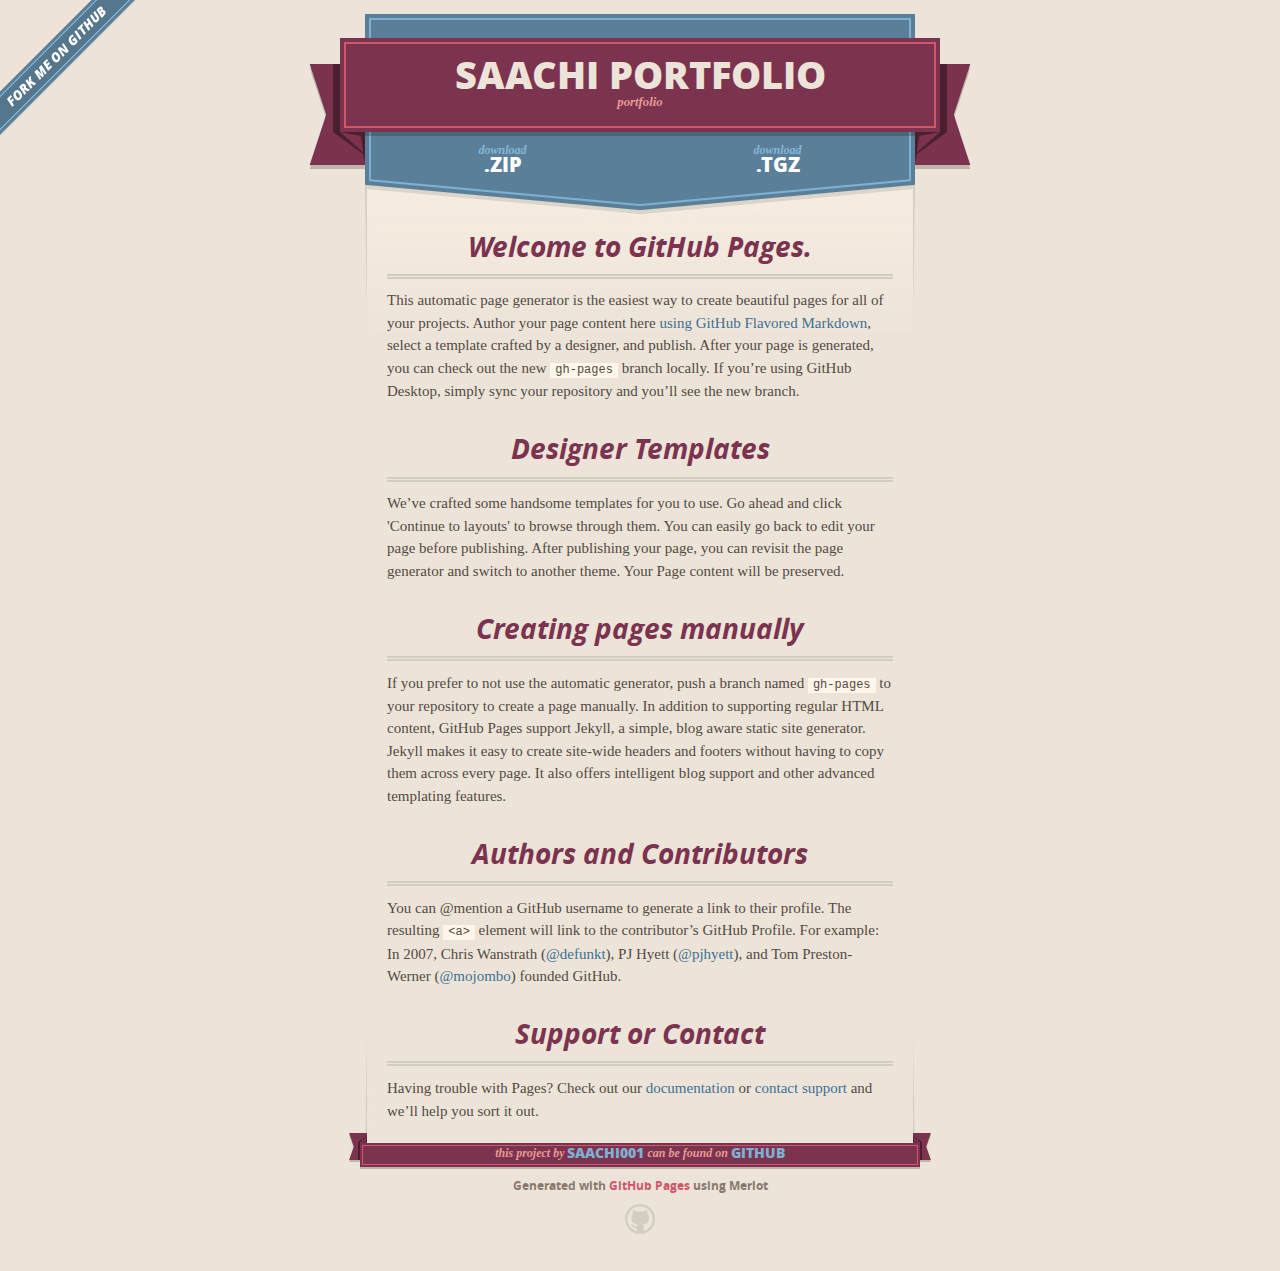
<file: index.html>
<!DOCTYPE html>
<html>
  <head>
    <meta charset='utf-8'>
    <meta http-equiv="X-UA-Compatible" content="chrome=1">
    <meta name="viewport" content="width=640">

    <link rel="stylesheet" href="stylesheets/core.css" media="screen">
    <link rel="stylesheet" href="stylesheets/mobile.css" media="handheld, only screen and (max-device-width:640px)">
    <link rel="stylesheet" href="stylesheets/github-light.css">

    <script type="text/javascript" src="javascripts/modernizr.js"></script>
    <script type="text/javascript" src="https://ajax.googleapis.com/ajax/libs/jquery/1.7.1/jquery.min.js"></script>
    <script type="text/javascript" src="javascripts/headsmart.min.js"></script>
    <script type="text/javascript">
      $(document).ready(function () {
        $('#main_content').headsmart()
      })
    </script>
    <title>Saachi portfolio by Saachi001</title>
  </head>

  <body>
    <a id="forkme_banner" href="https://github.com/Saachi001/saachi_portfolio">View on GitHub</a>
    <div class="shell">

      <header>
        <span class="ribbon-outer">
          <span class="ribbon-inner">
            <h1>Saachi portfolio</h1>
            <h2>portfolio</h2>
          </span>
          <span class="left-tail"></span>
          <span class="right-tail"></span>
        </span>
      </header>

      <section id="downloads">
        <span class="inner">
          <a href="https://github.com/Saachi001/saachi_portfolio/zipball/master" class="zip"><em>download</em> .ZIP</a><a href="https://github.com/Saachi001/saachi_portfolio/tarball/master" class="tgz"><em>download</em> .TGZ</a>
        </span>
      </section>


      <span class="banner-fix"></span>


      <section id="main_content">
        <h3>
<a id="welcome-to-github-pages" class="anchor" href="#welcome-to-github-pages" aria-hidden="true"><span aria-hidden="true" class="octicon octicon-link"></span></a>Welcome to GitHub Pages.</h3>
<p>This automatic page generator is the easiest way to create beautiful pages for all of your projects. Author your page content here <a href="https://guides.github.com/features/mastering-markdown/">using GitHub Flavored Markdown</a>, select a template crafted by a designer, and publish. After your page is generated, you can check out the new <code>gh-pages</code> branch locally. If you’re using GitHub Desktop, simply sync your repository and you’ll see the new branch.</p>
<h3>
<a id="designer-templates" class="anchor" href="#designer-templates" aria-hidden="true"><span aria-hidden="true" class="octicon octicon-link"></span></a>Designer Templates</h3>
<p>We’ve crafted some handsome templates for you to use. Go ahead and click 'Continue to layouts' to browse through them. You can easily go back to edit your page before publishing. After publishing your page, you can revisit the page generator and switch to another theme. Your Page content will be preserved.</p>
<h3>
<a id="creating-pages-manually" class="anchor" href="#creating-pages-manually" aria-hidden="true"><span aria-hidden="true" class="octicon octicon-link"></span></a>Creating pages manually</h3>
<p>If you prefer to not use the automatic generator, push a branch named <code>gh-pages</code> to your repository to create a page manually. In addition to supporting regular HTML content, GitHub Pages support Jekyll, a simple, blog aware static site generator. Jekyll makes it easy to create site-wide headers and footers without having to copy them across every page. It also offers intelligent blog support and other advanced templating features.</p>
<h3>
<a id="authors-and-contributors" class="anchor" href="#authors-and-contributors" aria-hidden="true"><span aria-hidden="true" class="octicon octicon-link"></span></a>Authors and Contributors</h3>
<p>You can @mention a GitHub username to generate a link to their profile. The resulting <code>&lt;a&gt;</code> element will link to the contributor’s GitHub Profile. For example: In 2007, Chris Wanstrath (<a class="user-mention" data-hovercard-type="user" data-hovercard-url="/users/defunkt/hovercard" data-octo-click="hovercard-link-click" data-octo-dimensions="link_type:self" href="https://github.com/defunkt">@defunkt</a>), PJ Hyett (<a class="user-mention" data-hovercard-type="user" data-hovercard-url="/users/pjhyett/hovercard" data-octo-click="hovercard-link-click" data-octo-dimensions="link_type:self" href="https://github.com/pjhyett">@pjhyett</a>), and Tom Preston-Werner (<a class="user-mention" data-hovercard-type="user" data-hovercard-url="/users/mojombo/hovercard" data-octo-click="hovercard-link-click" data-octo-dimensions="link_type:self" href="https://github.com/mojombo">@mojombo</a>) founded GitHub.</p>
<h3>
<a id="support-or-contact" class="anchor" href="#support-or-contact" aria-hidden="true"><span aria-hidden="true" class="octicon octicon-link"></span></a>Support or Contact</h3>
<p>Having trouble with Pages? Check out our <a href="https://help.github.com/pages">documentation</a> or <a href="https://github.com/contact">contact support</a> and we’ll help you sort it out.</p>
      </section>

      <footer>
        <span class="ribbon-outer">
          <span class="ribbon-inner">
            <p>this project by <a href="https://github.com/Saachi001">Saachi001</a> can be found on <a href="https://github.com/Saachi001/saachi_portfolio">GitHub</a></p>
          </span>
          <span class="left-tail"></span>
          <span class="right-tail"></span>
        </span>
        <p>Generated with <a href="https://pages.github.com">GitHub Pages</a> using Merlot</p>
        <span class="octocat"></span>
      </footer>

    </div>

    
  </body>
</html>
</file>
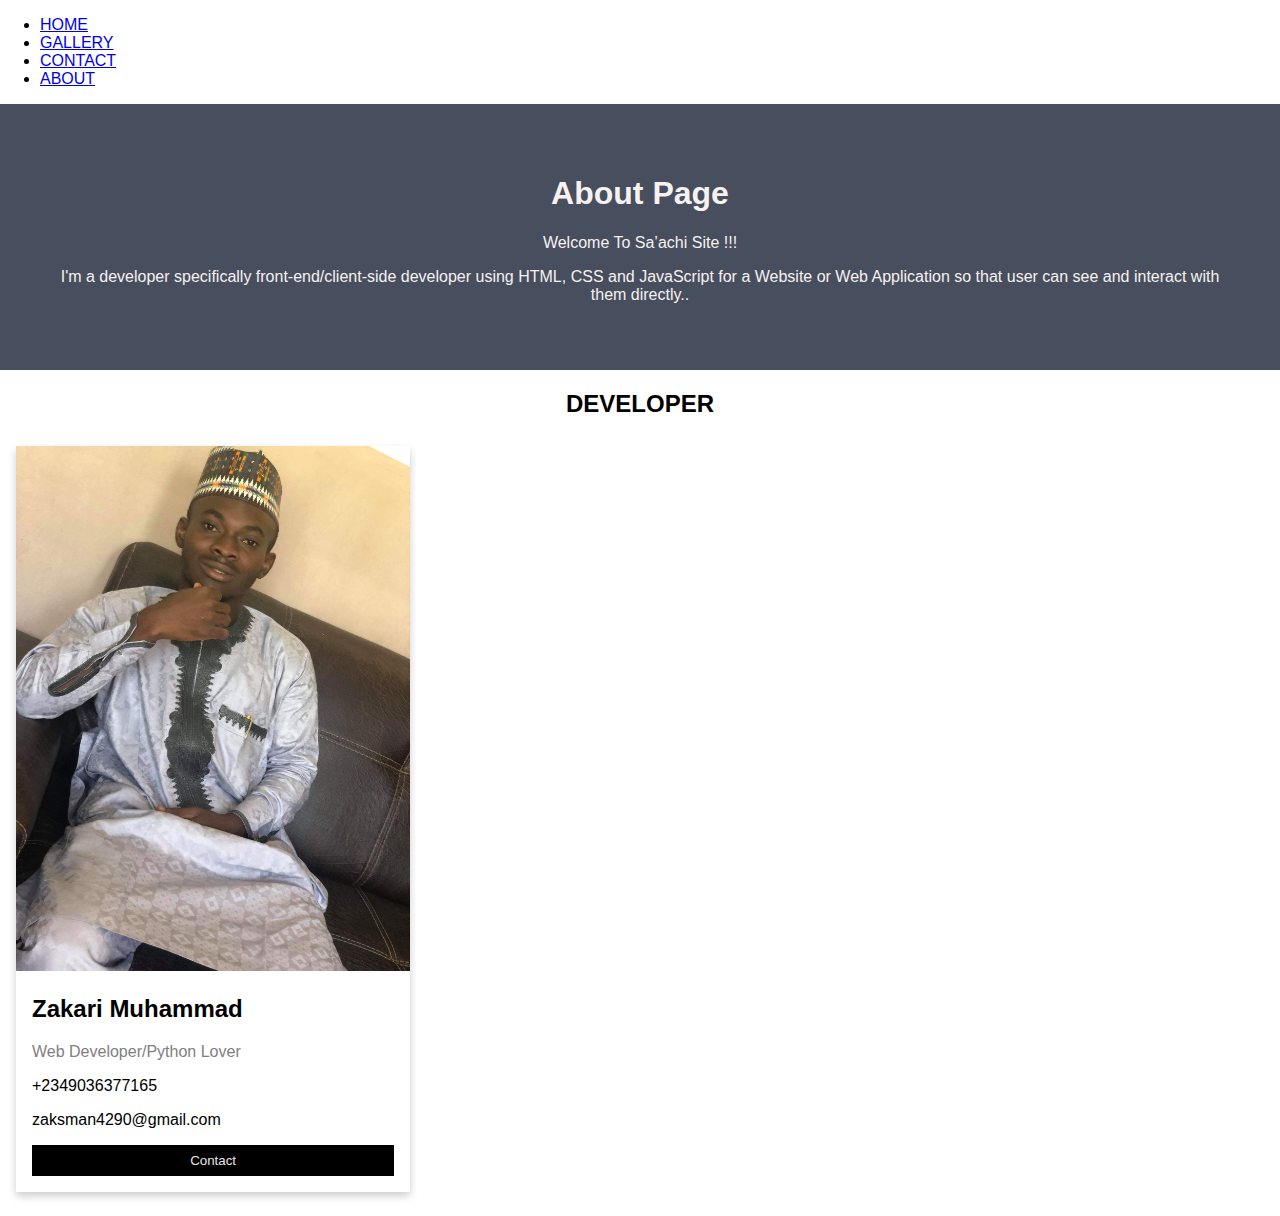
<file: PERSONAL PORTFOLIO/about.html>
<!DOCTYPE html>
<html>
<head>
<meta name="viewport" content="width=device-width, initial-scale=1">
<style>
body {
  font-family: Arial, Helvetica, sans-serif;
  margin: 0;
}

html {
  box-sizing: border-box;
}

*, *:before, *:after {
  box-sizing: inherit;
}

/* utility classes*/
.container{
    max-width: 1200px;
    margin: auto;
}

.column {
  float: left;
  width: 33.3%;
  margin-bottom: 16px;
  padding: 0 8px;
}

.card {
  box-shadow: 0 4px 8px 0 rgba(0, 0, 0, 0.2);
  margin: 8px;
}

.about-section {
  padding: 50px;
  text-align: center;
  background-color: #474e5d;
  color: rgb(247, 241, 241);
}

.container {
  padding: 0 16px;
}

.container::after, .row::after {
  content: "";
  clear: both;
  display: table;
}

.title {
  color: grey;
}

.button {
  border: none;
  outline: 0;
  display: inline-block;
  padding: 8px;
  color: rgb(235, 229, 229);
  background-color: #000;
  text-align: center;
  cursor: pointer;
  width: 100%;
}

.button:hover {
  background-color: #555;
}

@media screen and (max-width: 650px) {
  .column {
    width: 100%;
    display: block;
  }
}
</style>
</head>
<body>
  <div id="navbar"><ul>
    <li><a href="html.html">HOME</a></li>
    <li><a href="services.html" >GALLERY</a></li>
    <li><a href="formpage.html" >CONTACT</a></li>
    <li><a href="about.html" >ABOUT</a></li>
    
</ul></div>
  <div class="about-section" style="text-align: center;">
  <h1>About Page</h1>
  <p>Welcome To Sa’achi Site !!! </p>
  <p>I'm a developer specifically front-end/client-side developer using HTML, CSS and JavaScript for a Website or
       Web Application so that user can see and interact with them directly..</p>
    </div>

<h2 style="text-align:center">DEVELOPER</h2>
<div class="row">
  <div class="column">
    <div class="card">
      <img src="image/md5.jpeg" alt="Jane" style="width:100%">
      <div class="container">
        <h2>Zakari Muhammad</h2>
        <p class="title">Web Developer/Python Lover</p>
        <p>+2349036377165</p>
        <p>zaksman4290@gmail.com</p>
        <p><button class="button">Contact</button></p>
      </div>
    </div>
  </div>
    
  


</body>
</html>
</file>
<file: stylesheets/core.css>
@import url("screen.css");
@import url("non-screen.css") handheld;
@import url("non-screen.css") only screen and (max-device-width:640px);
</file>
<file: stylesheets/mobile.css>
/* Generated by Font Squirrel (http://www.fontsquirrel.com) on February 9, 2012 */


@font-face {
  font-family: 'Open Sans';
  src: url('../fonts/opensans-regular-webfont.eot');
  src: url('../fonts/opensans-regular-webfont.eot?#iefix') format('embedded-opentype'),
       url('../fonts/opensans-regular-webfont.woff') format('woff'),
       url('../fonts/opensans-regular-webfont.ttf') format('truetype'),
       url('../fonts/opensans-regular-webfont.svg#OpenSansRegular') format('svg');
  font-weight: normal;
  font-style: normal;
}

@font-face {
  font-family: 'Open Sans';
  src: url('../fonts/opensans-italic-webfont.eot');
  src: url('../fonts/opensans-italic-webfont.eot?#iefix') format('embedded-opentype'),
       url('../fonts/opensans-italic-webfont.woff') format('woff'),
       url('../fonts/opensans-italic-webfont.ttf') format('truetype'),
       url('../fonts/opensans-italic-webfont.svg#OpenSansItalic') format('svg');
  font-weight: normal;
  font-style: italic;
}

@font-face {
  font-family: 'Open Sans';
  src: url('../fonts/opensans-bold-webfont.eot');
  src: url('../fonts/opensans-bold-webfont.eot?#iefix') format('embedded-opentype'),
       url('../fonts/opensans-bold-webfont.woff') format('woff'),
       url('../fonts/opensans-bold-webfont.ttf') format('truetype'),
       url('../fonts/opensans-bold-webfont.svg#OpenSansBold') format('svg');
  font-weight: bold;
  font-style: normal;
}

@font-face {
  font-family: 'Open Sans';
  src: url('../fonts/opensans-bolditalic-webfont.eot');
  src: url('../fonts/opensans-bolditalic-webfont.eot?#iefix') format('embedded-opentype'),
       url('../fonts/opensans-bolditalic-webfont.woff') format('woff'),
       url('../fonts/opensans-bolditalic-webfont.ttf') format('truetype'),
       url('../fonts/opensans-bolditalic-webfont.svg#OpenSansBoldItalic') format('svg');
  font-weight: bold;
  font-style: italic;
}

@font-face {
  font-family: 'Open Sans';
  src: url('../fonts/opensans-extrabold-webfont.eot');
  src: url('../fonts/opensans-extrabold-webfont.eot?#iefix') format('embedded-opentype'),
       url('../fonts/opensans-extrabold-webfont.woff') format('woff'),
       url('../fonts/opensans-extrabold-webfont.ttf') format('truetype'),
       url('../fonts/opensans-extrabold-webfont.svg#OpenSansExtrabold') format('svg');
  font-weight: bolder;
  font-style: normal;
}


/* http://meyerweb.com/eric/tools/css/reset/ 
   v2.0 | 20110126
   License: none (public domain)
*/

html, body, div, span, applet, object, iframe,
h1, h2, h3, h4, h5, h6, p, blockquote, pre,
a, abbr, acronym, address, big, cite, code,
del, dfn, em, img, ins, kbd, q, s, samp,
small, strike, strong, sub, sup, tt, var,
b, u, i, center,
dl, dt, dd, ol, ul, li,
fieldset, form, label, legend,
table, caption, tbody, tfoot, thead, tr, th, td,
article, aside, canvas, details, embed, 
figure, figcaption, footer, header, hgroup, 
menu, nav, output, ruby, section, summary,
time, mark, audio, video {
  margin: 0;
  padding: 0;
  border: 0;
  font-size: 100%;
  font: inherit;
  vertical-align: baseline;
}
/* HTML5 display-role reset for older browsers */
article, aside, details, figcaption, figure, 
footer, header, hgroup, menu, nav, section {
  display: block;
}
body {
  line-height: 1;
}
ol, ul {
  list-style: none;
}
blockquote, q {
  quotes: none;
}
blockquote:before, blockquote:after,
q:before, q:after {
  content: '';
  content: none;
}
table {
  border-collapse: collapse;
  border-spacing: 0;
}

header, footer, section {
  display: block;
  position: relative;
}

/* STYLES */

div.shell {
  display: block;
  width: 640px;
  margin: 0 auto;
}

a#forkme_banner {
  display: none;
}

/* header */

header {
  position: relative;
  z-index: 2;
  margin: 0;
  max-width: 640px;
  top: 51px;
}

header span.ribbon-inner {
  position: relative;
  display: block;
  background-color: #cd596b;
  border: 8px solid #7c334f;
  padding: 6px;
  z-index: 1;
}

header span.left-tail, header span.right-tail {
  position: relative;
  display: block;
  width: 19px;
  height: 10px;
  background: transparent url(../images/ribbon-tail-sprite-2x.png) 0 0 no-repeat;
  position: absolute;
  bottom: -10px;
  z-index: 0;
}

header span.left-tail {
  background-position: 0 0;
  left: 0;
}

header span.right-tail {
  background-position: -19px 0;
  right: 0;
}

header h1 {
  background-color: #7c334f;
  font-size: 2em;
  font-weight: bolder;
  font-style: normal;
  text-transform: uppercase;
  color: #ece4d8;
  text-align: center;
  line-height:1;  
  padding: 14px 20px 0;
}

header h2 {
  background-color: #7c334f;
  font: bold italic .85em/1.5 Georgia, Times, “Times New Roman”, serif;
  color: #e69b95;
  padding-bottom: 14px;
  margin-top: -3px;
  text-align: center;
}

section#downloads {
  position: relative;
  display: block;
  height: 171px;
  width: 602px;
  padding-bottom: 150px;
  margin: 51px auto -250px;
  z-index: 1;
  background: transparent url(../images/shield.png) center 0 no-repeat;
}

section#downloads a {
  display: none;
}

span.banner-fix {
  background: transparent url(../images/shield-fallback.png) center top no-repeat;
  display: block;
  height: 31px;
  position: absolute;
  width: 640px;
  top: 20px;

}

section#main_content {
  z-index: 2;
  padding: 20px 40px 0;
  min-height:185px;
}

/* footer */

footer {
  background: none;
  padding-top: 104px;
  margin: -94px auto 40px;
  max-width:640px;
  text-align: center;
}

footer span.ribbon-outer {
  display: block;
  position: relative;
  border-bottom: 2px solid #bdb6ad;
}

footer span.ribbon-inner {
  position: relative;
  display: block;
  background-color: #cd596b;
  border: 8px solid #7c334f;
  padding: 6px;
  z-index: 1;
}

footer p {
  font-family: 'Open Sans', sans-serif;
  font-weight: bold;
  font-size: .6em;
  color: #8b786f;
}

footer a {
  color: #cd596b;
}

footer span.ribbon-inner p {
  background-color: #7c334f;
  margin: 0;
  color: #e69b95;
  font: bold italic 22px/1 Georgia, Times, “Times New Roman”, serif;
  height: auto;
  line-height: 1.1;
  padding: 20px 0px 10px;
}

footer span.ribbon-inner a {
  display: block;
  position: relative;
  bottom: 0;
  color: #7eb0d2;
  font-family: 'Open Sans', sans-serif;
  text-transform: uppercase;
  font-style: normal;
  font-weight: bolder;
  font-size: 38px;
  padding-bottom: 10px;
}

footer span.ribbon-inner a:hover {
  color: #7eb0d2;
}

footer span.left-tail, footer span.right-tail {
  position: relative;
  display: block;
  width: 23px;
  height: 126px;
  background: transparent url(../images/small-ribbon-tail-sprite-2x.png) 0 0 no-repeat;
  position: absolute;
  top: -126px;
  z-index: 0;
}

footer span.left-tail {
  background-position: 0 0;
  left: 0;
}

footer span.right-tail {
  background-position: -23px 0;
  right: 0;
}

footer span.octocat {
  background: transparent url(../images/octocat-2x.png) 0 0 no-repeat;
  display: block;
  width: 60px;
  height: 60px;
  margin: 20px auto 0;}

/* content */

body {
  background: #ece4d8;
  font: normal normal 30px/1.5 Georgia, Palatino,” Palatino Linotype”, Times, “Times New Roman”, serif;
  color: #544943;
  -webkit-font-smoothing: antialiased;
}

a, a:hover {
  color: #417090;
}

a {
  text-decoration: none;
}

a:hover {
  text-decoration: underline;
}

h1,h2,h3,h4,h5,h6 {
  font-family: 'Open Sans', sans-serif;
  font-weight: bold;
}

p {
  margin: .7em 0 0;
}

strong {
  font-weight: bold;
}

em {
  font-style: italic;
}

ol {
  margin: .7em 0;
  list-style-type: decimal;
  padding-left: 1.35em;
}

ul {
  margin: .7em 0;
  padding-left: 1.35em;
}

ul li {
  padding-left: 20px;
  background: transparent url(../images/chevron-2x.png) left 15px no-repeat;
}

blockquote {
  font-family: 'Open Sans', sans-serif;
  margin: 20px 0;
  color: #8b786f;
  padding-left: 1.35em;
  background: transparent url('../images/blockquote-gfx-2x.png') 0 8px no-repeat;
}

img {
  -webkit-box-shadow: 0px 4px 0px #bdb6ad;
  -moz-box-shadow: 0px 4px 0px #bdb6ad;
  box-shadow: 0px 4px 0px #bdb6ad;
  border: 4px solid #fff6e9;
  max-width: 556px;
}

hr {
  border: none;
  outline: none;
  height: 42px;
  background: transparent url('../images/hr-2x.jpg') center center repeat-x;
  margin: 0 0 20px;
}

code {
  background: #fff6e9;
  font: normal normal .9em/1.7 "Lucida Sans Typewriter", "Lucida Console", Monaco, "Bitstream Vera Sans Mono", monospace;
  padding: 0 5px 1px;
}

pre {
  margin: 10px 0 20px;
  padding: .7em;
  background: #fff6e9;
  border-bottom: 4px solid #bdb6ad;
  font: normal normal .9em/1.7 "Lucida Sans Typewriter", "Lucida Console", Monaco, "Bitstream Vera Sans Mono", monospace;
  overflow: auto;
}

table {
  background: #fff6e9;
  display: table;
  width: 100%;
  border-collapse: separate;
  border-bottom: 4px solid #bdb6ad;
  margin: 10px 0;
}

tr {
  display: table-row;
}

th {
  display: table-cell;
  padding: 2px 10px;
  border: solid #ece4d8;
  border-width: 0 4px 4px 0;
  color: #cd596b;
  font-family: 'Open Sans', sans-serif;
  font-weight: bold;
  font-size: .85em;
}

td {
  display: table-cell;
  padding: 0 .7em;
  border: solid #ece4d8;
  border-width: 0 4px 4px 0;
}

td:last-child, th:last-child {
  border-right: none;
}

tr:last-child td {
  border-bottom: none;
}

dl {
  margin: .7em 0 20px;
}

dt {
  font-family: 'Open Sans', sans-serif;
  font-weight: bold;
}

dd {
  padding-left: 1.35em;
}

dd p:first-child {
  margin-top: 0;
}

/* Content based headers */

#main_content > .header-level-1:first-child,
#main_content > .header-level-2:first-child,
#main_content > .header-level-3:first-child,
#main_content > .header-level-4:first-child,
#main_content > .header-level-5:first-child,
#main_content > .header-level-6:first-child {
  margin-top: 0;
}

.header-level-1 {
  font-size: 1.85em;
  border-bottom: .2em double #d3ccc1;
  color: #7c334f;
  text-align: center;
  font-style: italic;
  margin: 1.1em 0 .38em;
  line-height: 1.2;
  padding-bottom: 10px
}

.header-level-2 {
  font-size: 1.58em;
  color: #7c334f;
  margin: .95em 0 .5em;
  border-bottom: .1em solid #D3CCC1;
  line-height: 1.2;
  padding-bottom: 10px
}

.header-level-3 {
  margin: 20px 0 10px;
  font-size: 1.45em;
}

.header-level-4 {
  margin: .6em 0;
  font-size: 1.2em;
  color: #cd596b;
}

.header-level-5 {
  margin: .7em 0;
  font-size: 1em;
  color: #8b786f;
}

.header-level-6 {
  margin: .8em 0;
  font-size: .85em;
  font-style: italic;
}
</file>
<file: stylesheets/github-light.css>
/*!
 * GitHub Light v0.4.1
 * Copyright (c) 2012 - 2017 GitHub, Inc.
 * Licensed under MIT (https://github.com/primer/github-syntax-theme-generator/blob/master/LICENSE)
 */

.pl-c /* comment, punctuation.definition.comment, string.comment */ {
  color: #6a737d;
}

.pl-c1 /* constant, entity.name.constant, variable.other.constant, variable.language, support, meta.property-name, support.constant, support.variable, meta.module-reference, markup.raw, meta.diff.header, meta.output */,
.pl-s .pl-v /* string variable */ {
  color: #005cc5;
}

.pl-e /* entity */,
.pl-en /* entity.name */ {
  color: #6f42c1;
}

.pl-smi /* variable.parameter.function, storage.modifier.package, storage.modifier.import, storage.type.java, variable.other */,
.pl-s .pl-s1 /* string source */ {
  color: #24292e;
}

.pl-ent /* entity.name.tag, markup.quote */ {
  color: #22863a;
}

.pl-k /* keyword, storage, storage.type */ {
  color: #d73a49;
}

.pl-s /* string */,
.pl-pds /* punctuation.definition.string, source.regexp, string.regexp.character-class */,
.pl-s .pl-pse .pl-s1 /* string punctuation.section.embedded source */,
.pl-sr /* string.regexp */,
.pl-sr .pl-cce /* string.regexp constant.character.escape */,
.pl-sr .pl-sre /* string.regexp source.ruby.embedded */,
.pl-sr .pl-sra /* string.regexp string.regexp.arbitrary-repitition */ {
  color: #032f62;
}

.pl-v /* variable */,
.pl-smw /* sublimelinter.mark.warning */ {
  color: #e36209;
}

.pl-bu /* invalid.broken, invalid.deprecated, invalid.unimplemented, message.error, brackethighlighter.unmatched, sublimelinter.mark.error */ {
  color: #b31d28;
}

.pl-ii /* invalid.illegal */ {
  color: #fafbfc;
  background-color: #b31d28;
}

.pl-c2 /* carriage-return */ {
  color: #fafbfc;
  background-color: #d73a49;
}

.pl-c2::before /* carriage-return */ {
  content: "^M";
}

.pl-sr .pl-cce /* string.regexp constant.character.escape */ {
  font-weight: bold;
  color: #22863a;
}

.pl-ml /* markup.list */ {
  color: #735c0f;
}

.pl-mh /* markup.heading */,
.pl-mh .pl-en /* markup.heading entity.name */,
.pl-ms /* meta.separator */ {
  font-weight: bold;
  color: #005cc5;
}

.pl-mi /* markup.italic */ {
  font-style: italic;
  color: #24292e;
}

.pl-mb /* markup.bold */ {
  font-weight: bold;
  color: #24292e;
}

.pl-md /* markup.deleted, meta.diff.header.from-file, punctuation.definition.deleted */ {
  color: #b31d28;
  background-color: #ffeef0;
}

.pl-mi1 /* markup.inserted, meta.diff.header.to-file, punctuation.definition.inserted */ {
  color: #22863a;
  background-color: #f0fff4;
}

.pl-mc /* markup.changed, punctuation.definition.changed */ {
  color: #e36209;
  background-color: #ffebda;
}

.pl-mi2 /* markup.ignored, markup.untracked */ {
  color: #f6f8fa;
  background-color: #005cc5;
}

.pl-mdr /* meta.diff.range */ {
  font-weight: bold;
  color: #6f42c1;
}

.pl-ba /* brackethighlighter.tag, brackethighlighter.curly, brackethighlighter.round, brackethighlighter.square, brackethighlighter.angle, brackethighlighter.quote */ {
  color: #586069;
}

.pl-sg /* sublimelinter.gutter-mark */ {
  color: #959da5;
}

.pl-corl /* constant.other.reference.link, string.other.link */ {
  text-decoration: underline;
  color: #032f62;
}
</file>
